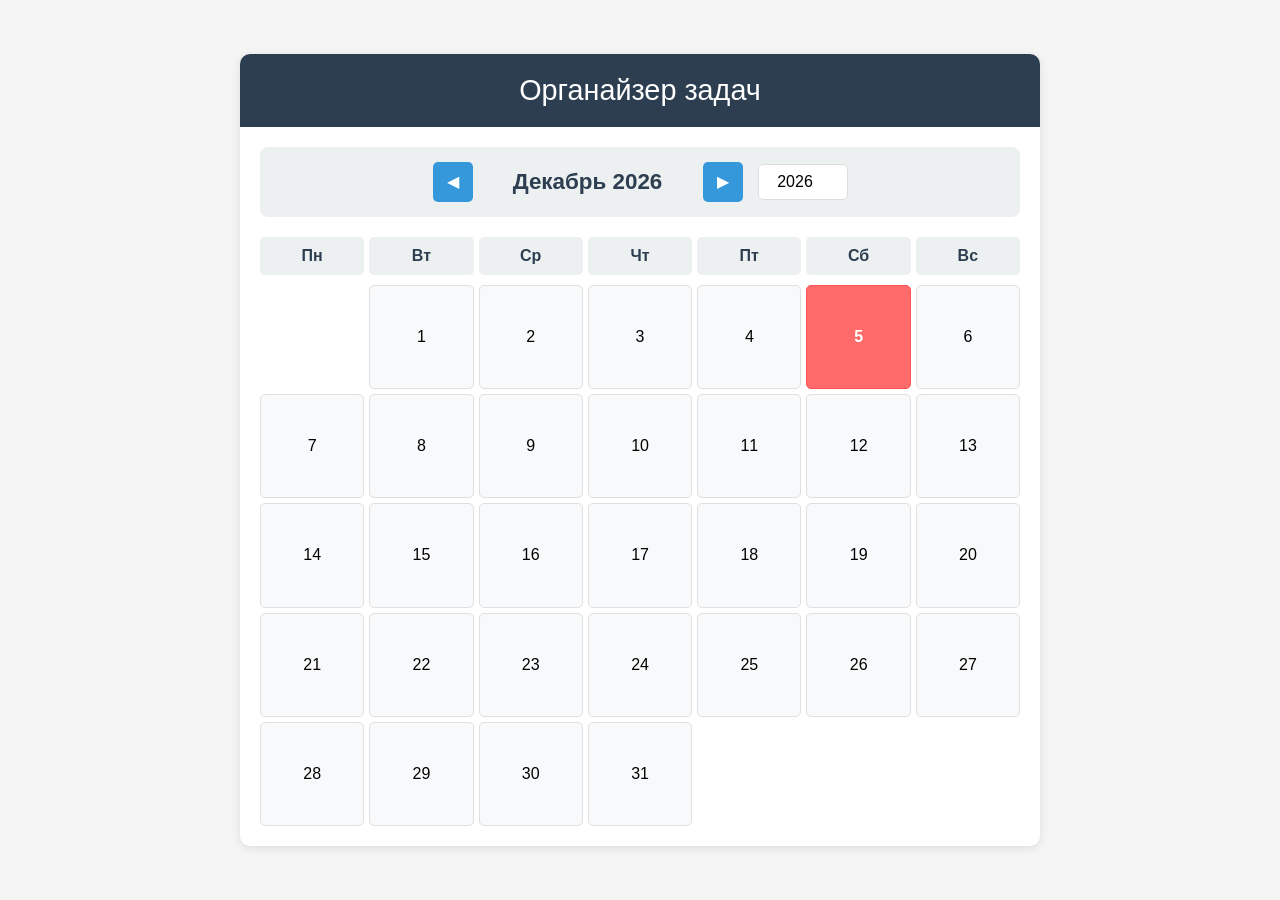
<file: lab4/site.html>
<!DOCTYPE html>
<html lang="ru">
<head>
    <meta charset="UTF-8">
    <meta name="viewport" content="width=device-width, initial-scale=1.0">
    <title>Органайзер задач</title>
    <link rel="stylesheet" href="styles.css">
    <link rel="icon" href="6499091.png">
    <script src="script.js" defer></script>
</head>
<body>
    <div class="container">
        <header class="header">
            <h1>Органайзер задач</h1>
        </header>
        
        <main class="main-content">
            <div class="calendar-controls">
                <button class="nav-btn prev-month" id="prevMonth" title="Предыдущий месяц">◀</button>
                <div class="current-month" id="currentMonthYear"></div>
                <button class="nav-btn next-month" id="nextMonth" title="Следующий месяц">▶</button>
                <input type="number" class="year-input" id="yearInput" placeholder="Год" min="2000" max="2100">
            </div>
            
            <div class="weekdays">
                <div class="weekday">Пн</div>
                <div class="weekday">Вт</div>
                <div class="weekday">Ср</div>
                <div class="weekday">Чт</div>
                <div class="weekday">Пт</div>
                <div class="weekday">Сб</div>
                <div class="weekday">Вс</div>
            </div>
            
            <div class="calendar-grid" id="calendarGrid">
                <!-- Календарь будет генерироваться здесь -->
            </div>
        </main>
        
        <div class="modal-overlay" id="modalOverlay"></div>
        
        <div class="task-modal" id="taskModal">
            <div class="modal-header">
                <h3 id="modalDate">Задачи на дату</h3>
                <button class="close-modal" id="closeModal">×</button>
            </div>
            <div class="modal-body">
                <textarea class="task-input" id="taskInput" placeholder="Планов нет"></textarea>
                <div class="modal-actions">
                    <button class="btn save-btn" id="saveTasks">Сохранить</button>
                    <button class="btn cancel-btn" id="cancelBtn">Отмена</button>
                </div>
            </div>
        </div>
    </div>
</body>
</html>
</file>
<file: lab4/styles.css>
/* Базовые стили */
* {
    margin: 0;
    padding: 0;
    box-sizing: border-box;
}

body {
    font-family: 'Arial', sans-serif;
    background-color: #f5f5f5;
    min-height: 100vh;
    display: flex;
    justify-content: center;
    align-items: center;
    padding: 20px;
}

/* Основной контейнер */
.container {
    background: white;
    border-radius: 10px;
    box-shadow: 0 2px 10px rgba(0, 0, 0, 0.1);
    width: 100%;
    max-width: 800px;
}

/* Шапка */
.header {
    background: #2c3e50;
    color: white;
    padding: 20px;
    text-align: center;
    border-radius: 10px 10px 0 0;
}

.header h1 {
    font-size: 1.8rem;
    font-weight: normal;
}

/* Основное содержимое */
.main-content {
    padding: 20px;
}

/* Элементы управления календарем */
.calendar-controls {
    display: flex;
    align-items: center;
    justify-content: center;
    gap: 15px;
    margin-bottom: 20px;
    padding: 15px;
    background: #ecf0f1;
    border-radius: 8px;
}

.nav-btn {
    background: #3498db;
    color: white;
    border: none;
    width: 40px;
    height: 40px;
    border-radius: 5px;
    font-size: 1rem;
    cursor: pointer;
}

.nav-btn:hover {
    background: #2980b9;
}

.current-month {
    font-size: 1.4rem;
    font-weight: bold;
    color: #2c3e50;
    min-width: 200px;
    text-align: center;
}

.year-input {
    padding: 8px 12px;
    border: 1px solid #ddd;
    border-radius: 5px;
    font-size: 1rem;
    width: 90px;
    text-align: center;
}

.year-input:focus {
    outline: none;
    border-color: #3498db;
}

/* Дни недели */
.weekdays {
    display: grid;
    grid-template-columns: repeat(7, 1fr);
    gap: 5px;
    margin-bottom: 10px;
}

.weekday {
    text-align: center;
    padding: 10px;
    font-weight: bold;
    color: #2c3e50;
    background: #ecf0f1;
    border-radius: 5px;
}

/* Сетка календаря */
.calendar-grid {
    display: grid;
    grid-template-columns: repeat(7, 1fr);
    gap: 5px;
}

/* Ячейки дней */
.calendar-day {
    aspect-ratio: 1;
    padding: 10px;
    background: #f8f9fa;
    border: 1px solid #e0e0e0;
    border-radius: 5px;
    display: flex;
    align-items: center;
    justify-content: center;
    cursor: pointer;
    transition: background-color 0.2s;
}

.calendar-day:hover {
    background: #e8e8e8;
}

.calendar-day.empty {
    background: transparent;
    border: none;
    cursor: default;
}

.calendar-day.empty:hover {
    background: transparent;
}

/* Сегодняшняя дата - выделение красным */
.calendar-day.today {
    background: #ff6b6b;
    color: white;
    font-weight: bold;
    border-color: #ff5252;
}

/* Дни с задачами - синяя рамка */
.calendar-day.has-tasks {
    border: 2px solid #3498db;
}

/* Модальное окно (оверлей) */
.modal-overlay {
    display: none;
    position: fixed;
    top: 0;
    left: 0;
    width: 100%;
    height: 100%;
    background: rgba(0, 0, 0, 0.5);
    z-index: 1000;
}

/* Модальное окно с задачами */
.task-modal {
    display: none;
    position: fixed;
    top: 50%;
    left: 50%;
    transform: translate(-50%, -50%);
    background: white;
    border-radius: 10px;
    box-shadow: 0 4px 20px rgba(0, 0, 0, 0.2);
    z-index: 1001;
    width: 90%;
    max-width: 500px;
}

/* Шапка модального окна */
.modal-header {
    background: #2c3e50;
    color: white;
    padding: 15px 20px;
    display: flex;
    justify-content: space-between;
    align-items: center;
    border-radius: 10px 10px 0 0;
}

.modal-header h3 {
    font-size: 1.2rem;
    font-weight: normal;
}

.close-modal {
    background: none;
    border: none;
    color: white;
    font-size: 1.5rem;
    cursor: pointer;
    line-height: 1;
    padding: 0;
    width: 30px;
    height: 30px;
}

.close-modal:hover {
    color: #ecf0f1;
}

/* Тело модального окна */
.modal-body {
    padding: 20px;
}

.task-input {
    width: 100%;
    min-height: 150px;
    padding: 12px;
    border: 1px solid #ddd;
    border-radius: 5px;
    font-size: 1rem;
    font-family: inherit;
    resize: vertical;
    margin-bottom: 15px;
}

.task-input:focus {
    outline: none;
    border-color: #3498db;
}

.task-input::placeholder {
    color: #95a5a6;
}

/* Кнопки в модальном окне */
.modal-actions {
    display: flex;
    gap: 10px;
    justify-content: flex-end;
}

.btn {
    padding: 10px 20px;
    border: none;
    border-radius: 5px;
    font-size: 1rem;
    cursor: pointer;
    transition: background-color 0.2s;
}

.save-btn {
    background: #3498db;
    color: white;
}

.save-btn:hover {
    background: #2980b9;
}

.cancel-btn {
    background: #95a5a6;
    color: white;
}

.cancel-btn:hover {
    background: #7f8c8d;
}

/* Адаптивность */
@media (max-width: 600px) {
    .container {
        border-radius: 5px;
    }
    
    .header h1 {
        font-size: 1.4rem;
    }
    
    .current-month {
        font-size: 1.1rem;
        min-width: 150px;
    }
    
    .calendar-day {
        padding: 5px;
        font-size: 0.9rem;
    }
    
    .weekday {
        padding: 8px 5px;
        font-size: 0.9rem;
    }
}
</file>
